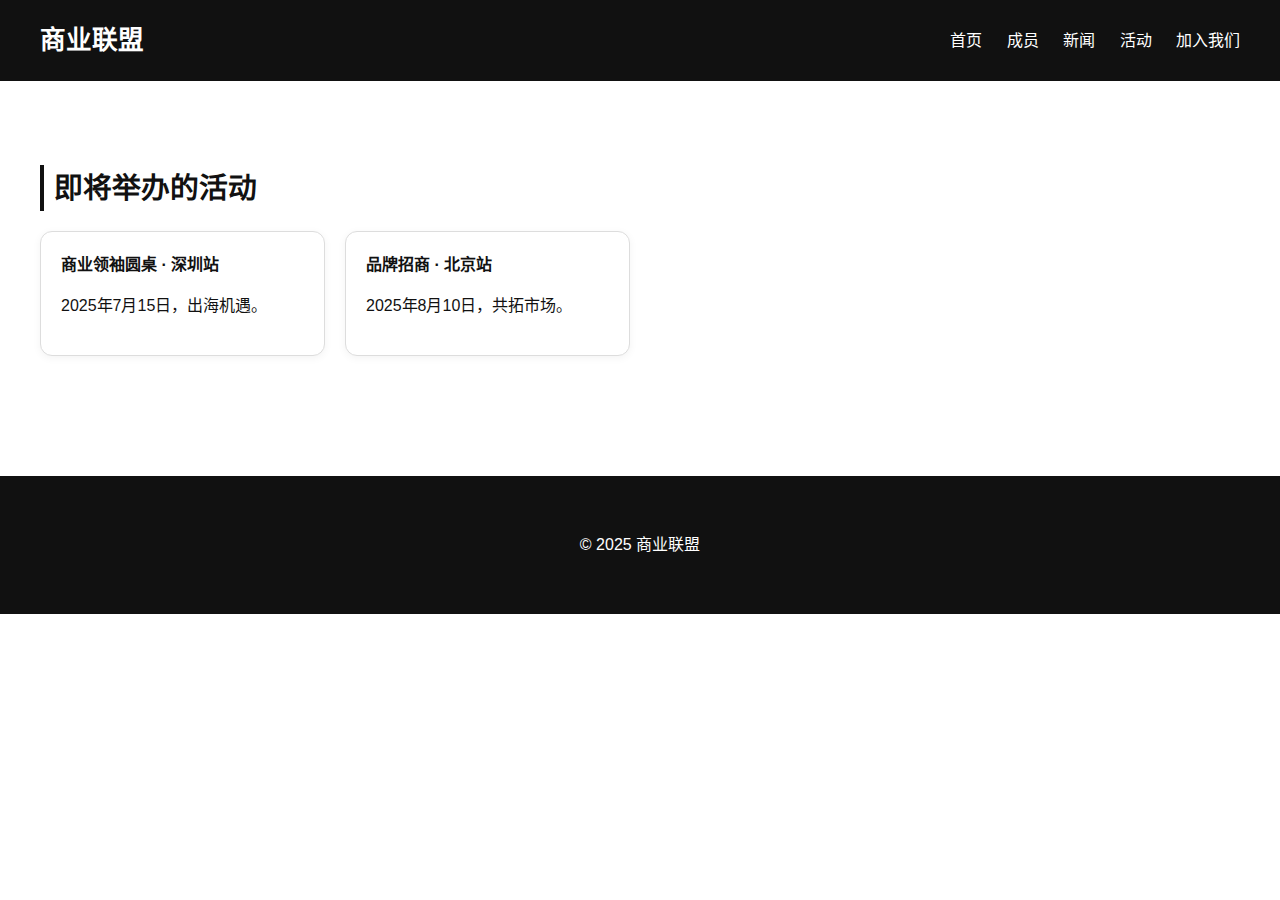
<file: events.html>
<!DOCTYPE html>
<html lang="zh-CN">
<head>
  <meta charset="UTF-8" />
  <title>商业联盟 - 活动</title>
  <link rel="stylesheet" href="style.css">
</head>
<body>
  <header>
    <h1>商业联盟</h1>
    <nav>
      <a href="index.html">首页</a>
      <a href="members.html">成员</a>
      <a href="news.html">新闻</a>
      <a href="events.html">活动</a>
      <a href="join.html">加入我们</a>
    </nav>
  </header>
  <section>
    <h2>即将举办的活动</h2>
    <div class="card-grid">
      <div class="card">
        <h4>商业领袖圆桌 · 深圳站</h4>
        <p>2025年7月15日，出海机遇。</p>
      </div>
      <div class="card">
        <h4>品牌招商 · 北京站</h4>
        <p>2025年8月10日，共拓市场。</p>
      </div>
    </div>
  </section>
  <footer>
    <p>&copy; 2025 商业联盟</p>
  </footer>
</body>
</html>
</file>
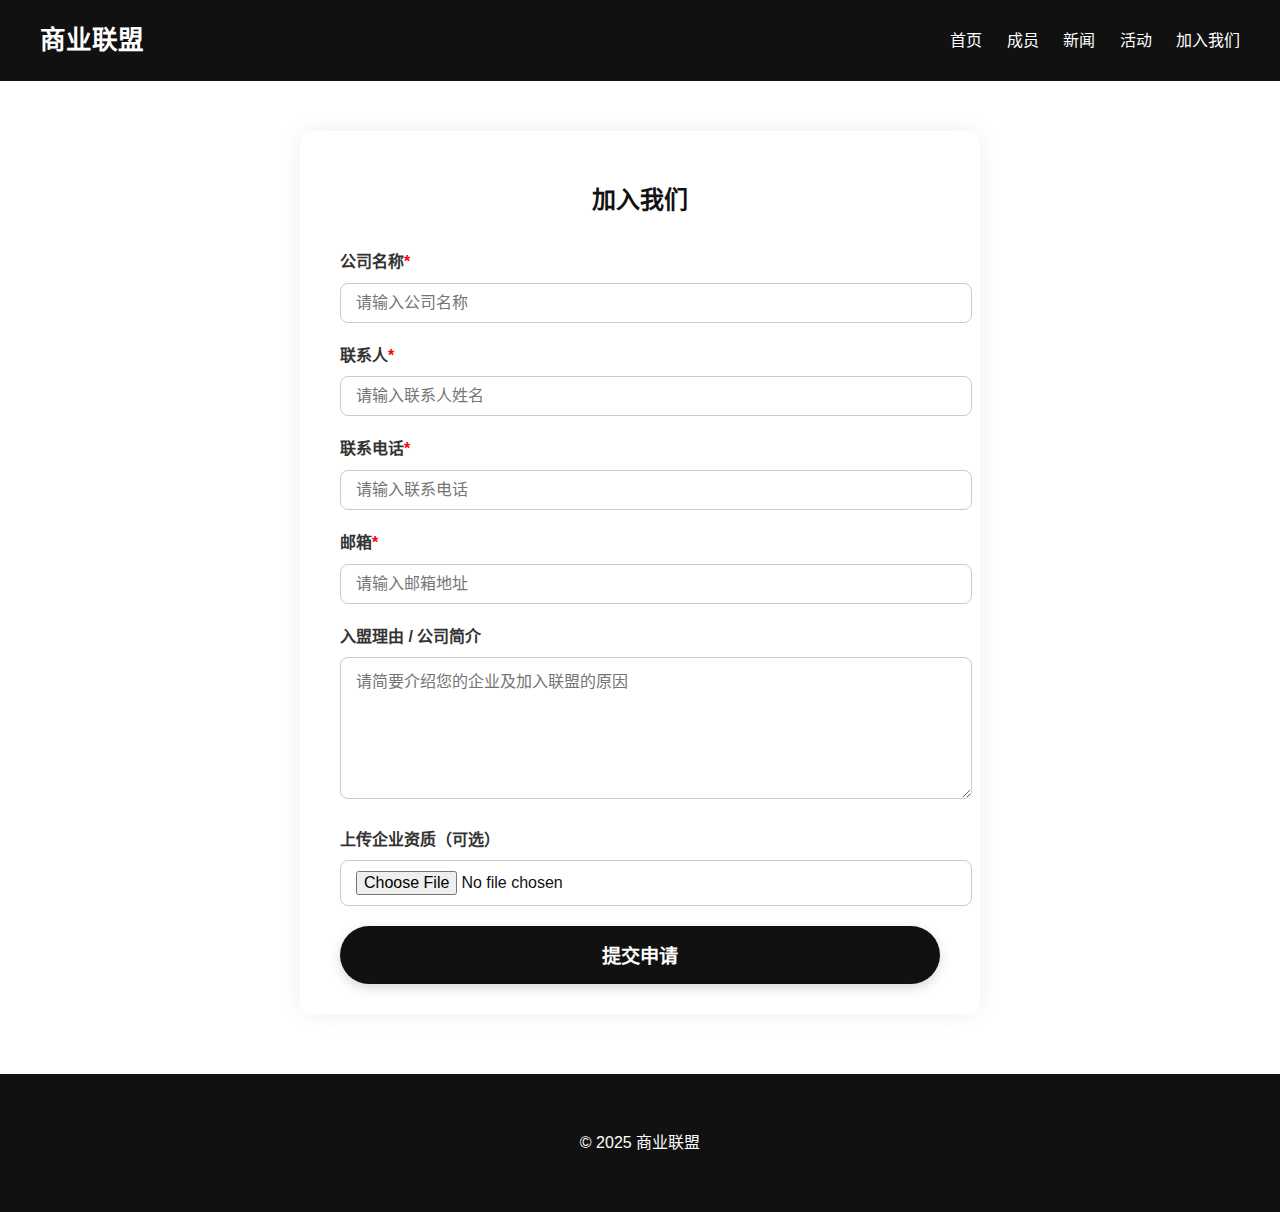
<file: join.html>
<!DOCTYPE html>
<html lang="zh-CN">
<head>
  <meta charset="UTF-8" />
  <title>加入我们 - 商业联盟</title>
  <link rel="stylesheet" href="style.css" />
  <style>
    main {
      max-width: 600px;
      margin: 50px auto;
      background: #fff;
      padding: 30px 40px;
      border-radius: 12px;
      box-shadow: 0 0 25px rgb(17 17 17 / 0.07);
      font-family: "Segoe UI", Tahoma, Geneva, Verdana, sans-serif;
    }
    h2 {
      text-align: center;
      margin-bottom: 30px;
      font-weight: 700;
      color: #111;
    }
    form label {
      display: block;
      margin-bottom: 8px;
      font-weight: 600;
      color: #333;
    }
    form input[type="text"],
    form input[type="email"],
    form input[type="tel"],
    form textarea,
    form input[type="file"] {
      width: 100%;
      padding: 10px 15px;
      margin-bottom: 20px;
      border: 1.5px solid #ccc;
      border-radius: 8px;
      font-size: 1rem;
      transition: border-color 0.3s ease;
      resize: vertical;
    }
    form input[type="text"]:focus,
    form input[type="email"]:focus,
    form input[type="tel"]:focus,
    form textarea:focus,
    form input[type="file"]:focus {
      border-color: #111;
      outline: none;
    }
    form textarea {
      min-height: 120px;
    }
    form button {
      display: block;
      width: 100%;
      background-color: #111;
      color: white;
      font-weight: 700;
      font-size: 1.2rem;
      padding: 15px 0;
      border: none;
      border-radius: 30px;
      cursor: pointer;
      box-shadow: 0 4px 12px rgb(0 0 0 / 0.15);
      transition: background-color 0.3s ease;
    }
    form button:hover {
      background-color: #444;
    }
    .note {
      font-size: 0.85rem;
      color: #666;
      margin-top: -15px;
      margin-bottom: 25px;
    }
  </style>
</head>
<body>
  <header>
    <h1>商业联盟</h1>
    <nav>
      <a href="index.html">首页</a>
      <a href="members.html">成员</a>
      <a href="news.html">新闻</a>
      <a href="events.html">活动</a>
      <a href="join.html">加入我们</a>
    </nav>
  </header>

  <main>
    <h2>加入我们</h2>
    <form id="joinForm" action="#" method="post" enctype="multipart/form-data" novalidate>
      <label for="companyName">公司名称<span style="color:red;">*</span></label>
      <input type="text" id="companyName" name="companyName" required placeholder="请输入公司名称" />

      <label for="contactPerson">联系人<span style="color:red;">*</span></label>
      <input type="text" id="contactPerson" name="contactPerson" required placeholder="请输入联系人姓名" />

      <label for="phone">联系电话<span style="color:red;">*</span></label>
      <input type="tel" id="phone" name="phone" required placeholder="请输入联系电话" pattern="[\d\s\-+()]{7,}" title="请输入有效的电话号码" />

      <label for="email">邮箱<span style="color:red;">*</span></label>
      <input type="email" id="email" name="email" required placeholder="请输入邮箱地址" />

      <label for="introduction">入盟理由 / 公司简介</label>
      <textarea id="introduction" name="introduction" placeholder="请简要介绍您的企业及加入联盟的原因"></textarea>

      <label for="fileUpload">上传企业资质（可选）</label>
      <input type="file" id="fileUpload" name="fileUpload" accept=".pdf,.jpg,.png,.jpeg" />

      <button type="submit">提交申请</button>
    </form>
  </main>

  <footer>
    <p>&copy; 2025 商业联盟</p>
  </footer>

  <script>
    // 简单表单验证
    document.getElementById('joinForm').addEventListener('submit', function(e) {
      const form = e.target;
      if (!form.checkValidity()) {
        e.preventDefault();
        alert('请填写所有必填项，且确保信息有效。');
        return false;
      }
      alert('您的申请已提交，我们会尽快与您联系！');
      // 这里可以添加AJAX提交逻辑
      e.preventDefault();
    });
  </script>
</body>
</html>
</file>
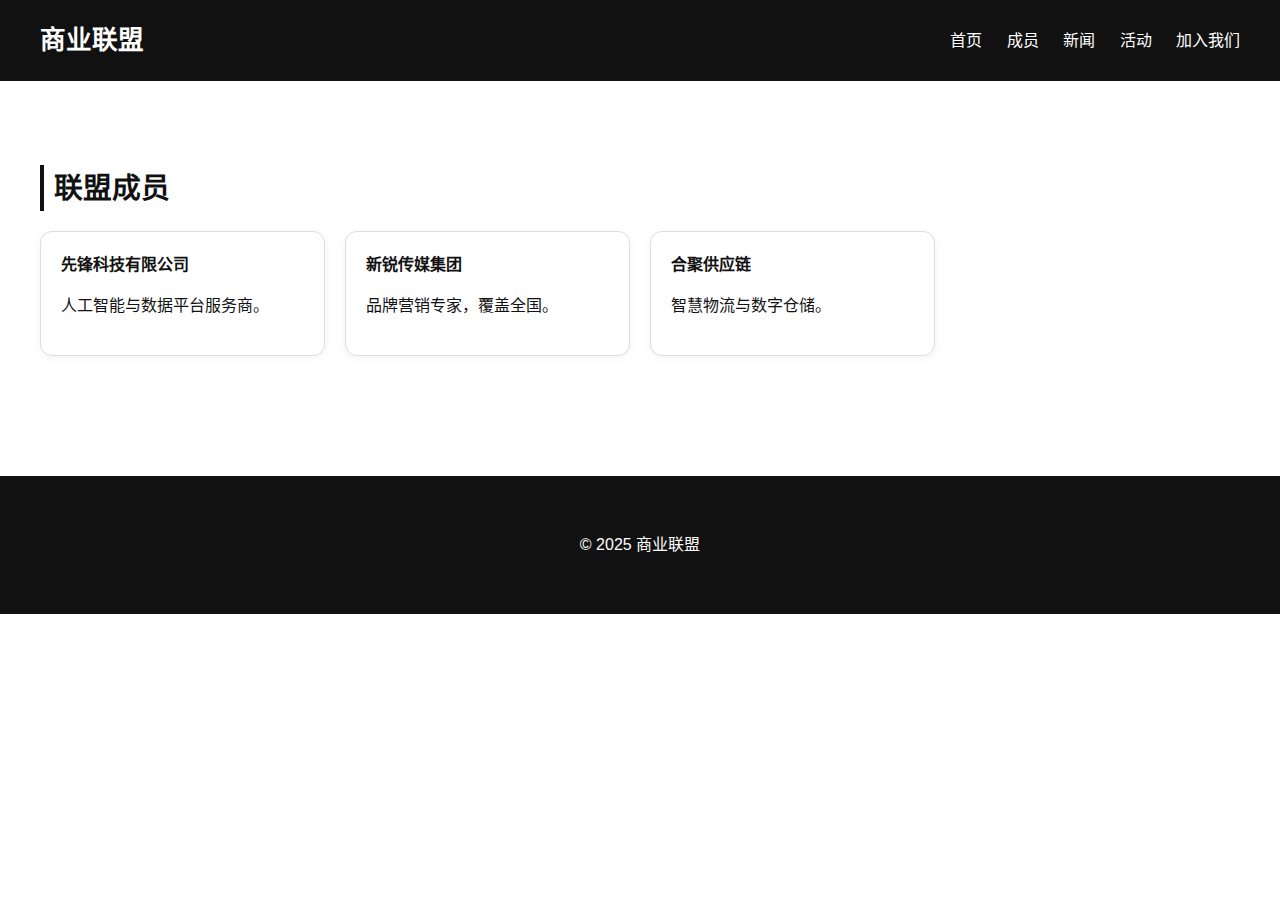
<file: members.html>
<!DOCTYPE html>
<html lang="zh-CN">
<head>
  <meta charset="UTF-8" />
  <title>商业联盟 - 成员</title>
  <link rel="stylesheet" href="style.css">
</head>
<body>
  <header>
    <h1>商业联盟</h1>
    <nav>
      <a href="index.html">首页</a>
      <a href="members.html">成员</a>
      <a href="news.html">新闻</a>
      <a href="events.html">活动</a>
      <a href="join.html">加入我们</a>
    </nav>
  </header>
  <section>
    <h2>联盟成员</h2>
    <div class="card-grid">
      <div class="card">
        <h4>先锋科技有限公司</h4>
        <p>人工智能与数据平台服务商。</p>
      </div>
      <div class="card">
        <h4>新锐传媒集团</h4>
        <p>品牌营销专家，覆盖全国。</p>
      </div>
      <div class="card">
        <h4>合聚供应链</h4>
        <p>智慧物流与数字仓储。</p>
      </div>
    </div>
  </section>
  <footer>
    <p>&copy; 2025 商业联盟</p>
  </footer>
</body>
</html>
</file>
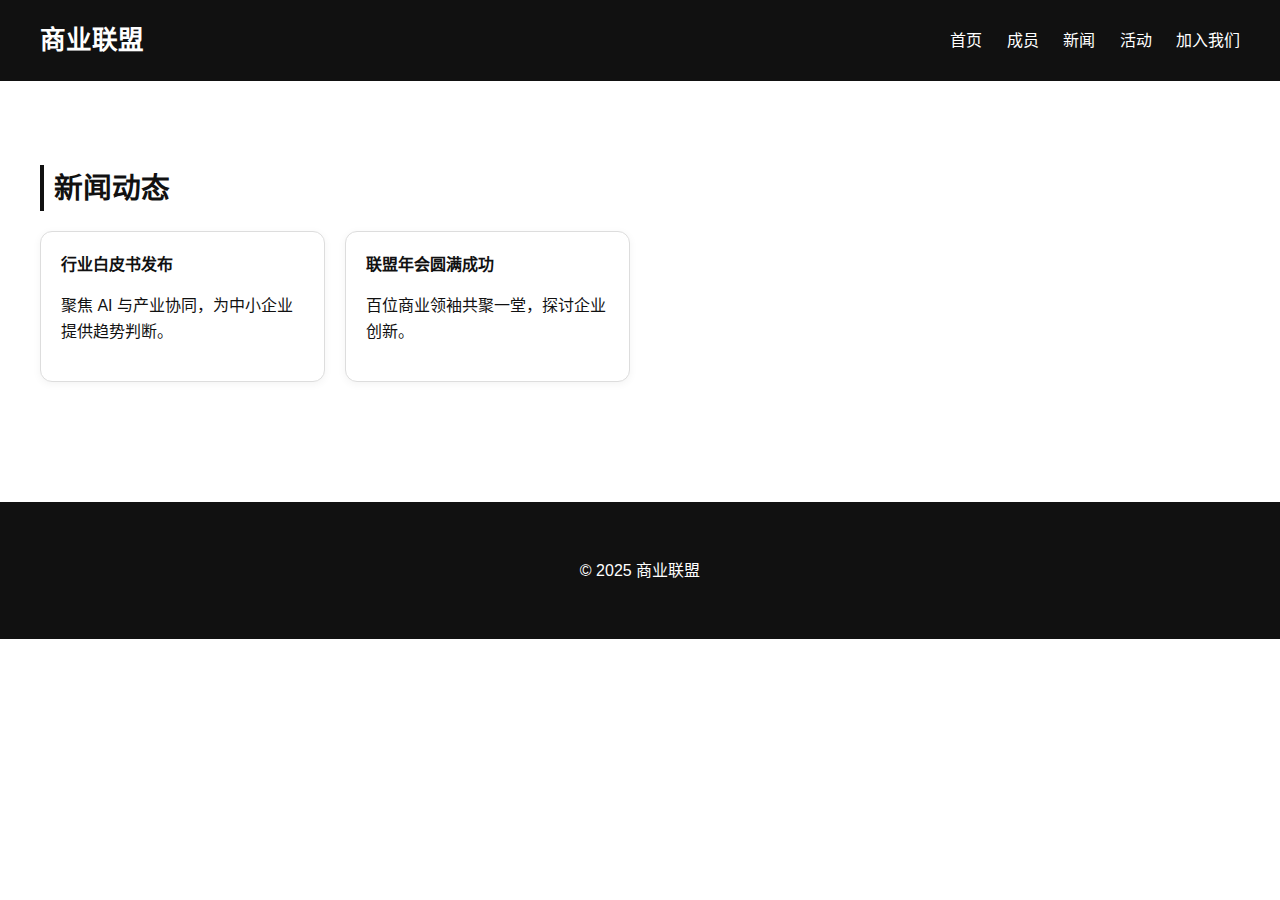
<file: news.html>
<!DOCTYPE html>
<html lang="zh-CN">
<head>
  <meta charset="UTF-8" />
  <title>商业联盟 - 新闻</title>
  <link rel="stylesheet" href="style.css">
</head>
<body>
  <header>
    <h1>商业联盟</h1>
    <nav>
      <a href="index.html">首页</a>
      <a href="members.html">成员</a>
      <a href="news.html">新闻</a>
      <a href="events.html">活动</a>
      <a href="join.html">加入我们</a>
    </nav>
  </header>
  <section>
    <h2>新闻动态</h2>
    <div class="card-grid">
      <div class="card">
        <h4>行业白皮书发布</h4>
        <p>聚焦 AI 与产业协同，为中小企业提供趋势判断。</p>
      </div>
      <div class="card">
        <h4>联盟年会圆满成功</h4>
        <p>百位商业领袖共聚一堂，探讨企业创新。</p>
      </div>
    </div>
  </section>
  <footer>
    <p>&copy; 2025 商业联盟</p>
  </footer>
</body>
</html>
</file>
<file: style.css>
body {
  margin: 0;
  font-family: 'Noto Sans SC', sans-serif;
  background-color: #ffffff;
  color: #111;
  line-height: 1.6;
}
header {
  background-color: #111;
  color: #fff;
  padding: 20px 40px;
  display: flex;
  justify-content: space-between;
  align-items: center;
}
header h1 {
  margin: 0;
  font-size: 1.6rem;
}
nav a {
  color: #fff;
  text-decoration: none;
  margin-left: 20px;
  font-weight: 500;
}
nav a:hover {
  text-decoration: underline;
}
section {
  padding: 60px 40px;
  max-width: 1200px;
  margin: auto;
}
section h2 {
  font-size: 1.8rem;
  border-left: 4px solid #111;
  padding-left: 10px;
  margin-bottom: 20px;
}
.card-grid {
  display: grid;
  grid-template-columns: repeat(auto-fill, minmax(260px, 1fr));
  gap: 20px;
}
.card {
  border: 1px solid #ddd;
  border-radius: 12px;
  padding: 20px;
  background: #fff;
  box-shadow: 0 2px 8px rgba(0,0,0,0.05);
}
.card h4 {
  margin: 0 0 8px 0;
}
.hero {
  text-align: center;
  padding: 80px 40px;
  background: #f5f5f5;
}
footer {
  background: #111;
  color: #fff;
  text-align: center;
  padding: 40px 20px;
  margin-top: 60px;
}
</file>
